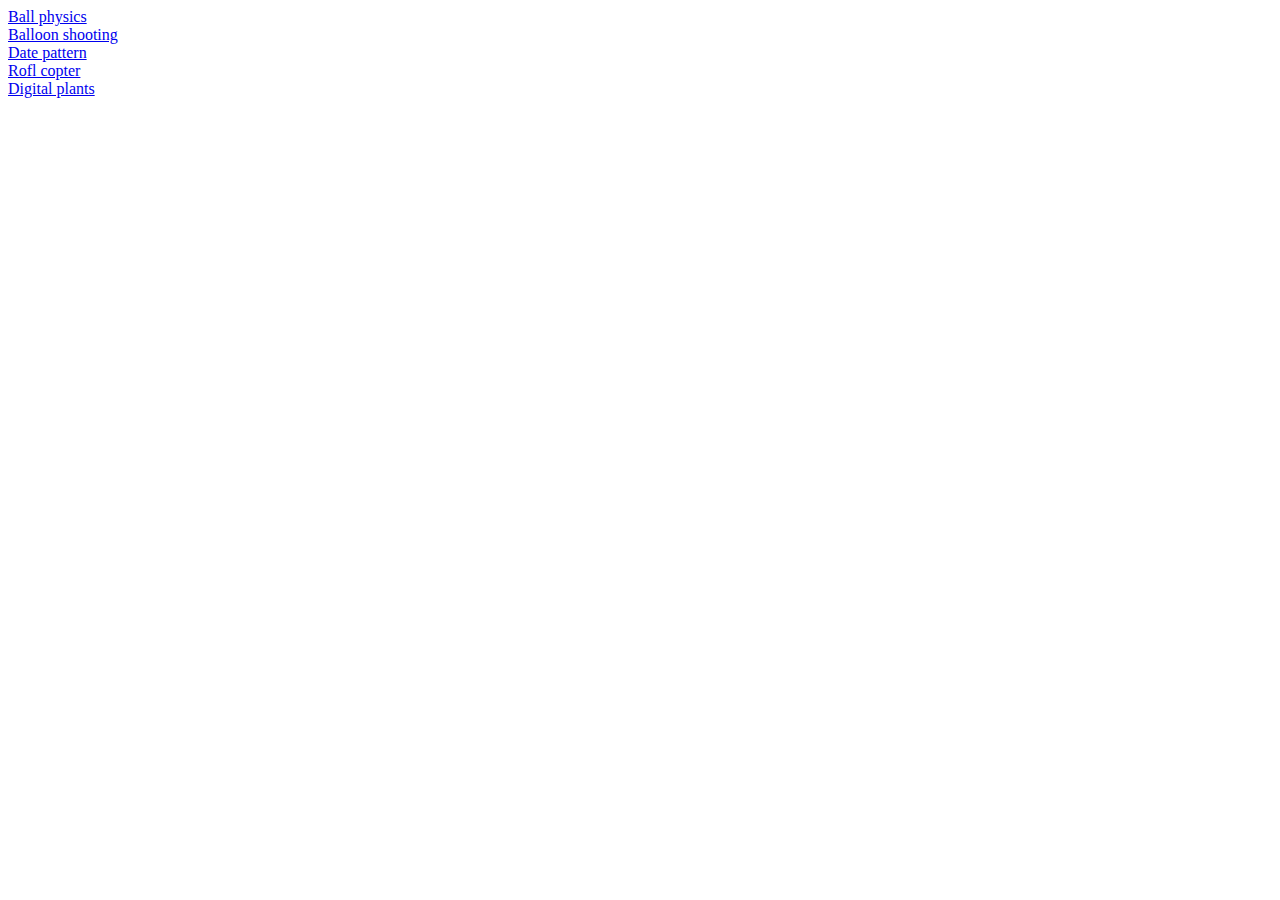
<file: index.html>
<!DOCTYPE html>
<html lang="en">
<head>
    <meta charset="UTF-8">
    <title>...</title>
</head>
<body>
  <a href="./ball-physics">Ball physics</a>
  <br>
  <a href="./balloon-shooting">Balloon shooting</a>
  <br>
  <a href="./date-pattern">Date pattern</a>
  <br>
  <a href="./rofl-copter">Rofl copter</a>
  <br>
  <a href="./digital-plants">Digital plants</a>
</body>
</html>
</file>
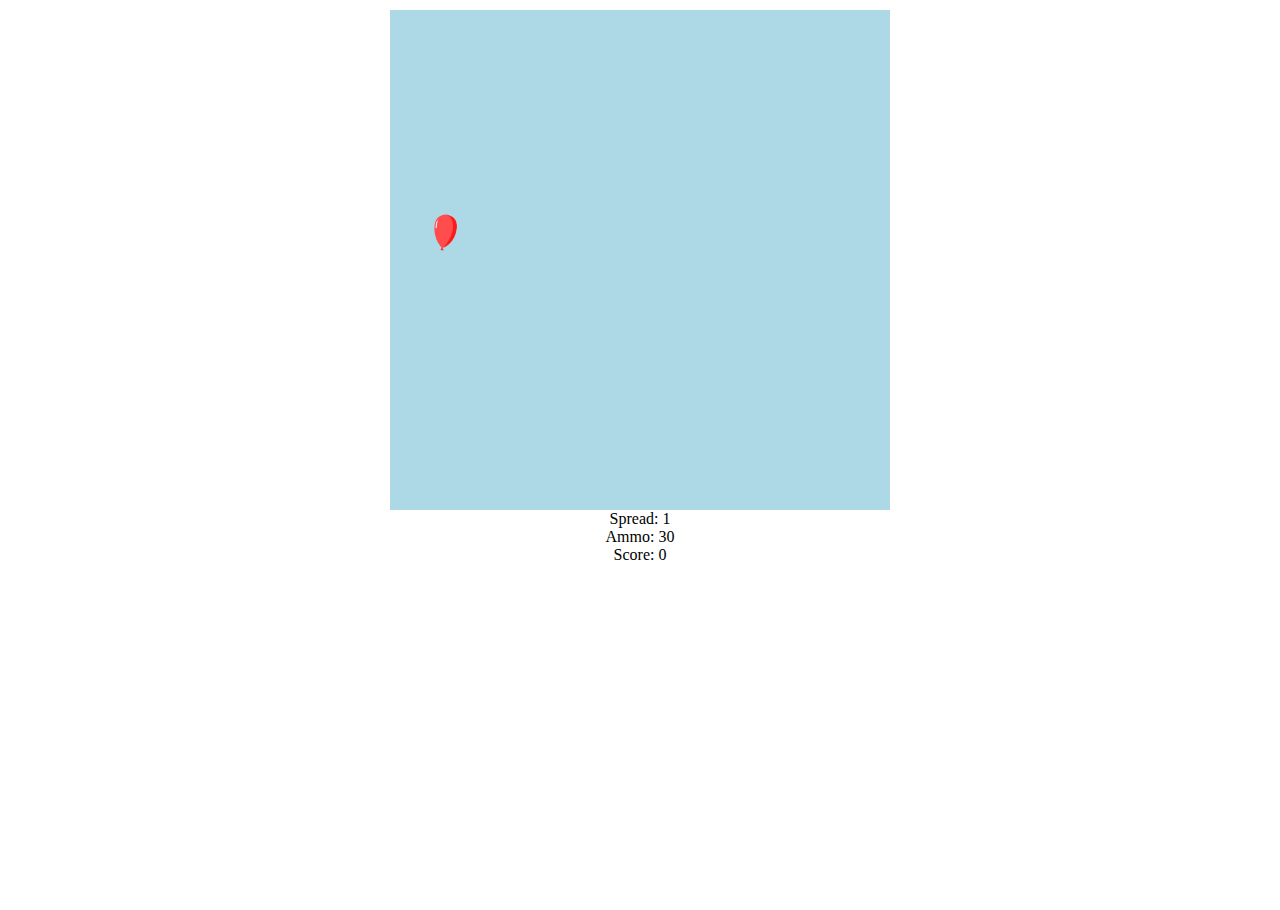
<file: balloon-shooting/index.html>
<!DOCTYPE html>
<html lang="en">
<head>
    <meta charset="UTF-8">
    <title>Balloon shooting</title>
    <link rel="stylesheet" href="style.css">
    <script src="main.js" defer></script>
</head>
<body>
    <main class="main">
        <canvas class="canvas" id="canvas"></canvas>
        <p id="spread">Spread: 1</p>
        <p id="ammo">Ammo: 30</p>
        <p id="score">Score: 0</p>
        <p id="reloading"></p>
    </main>
</body>
</html>
</file>
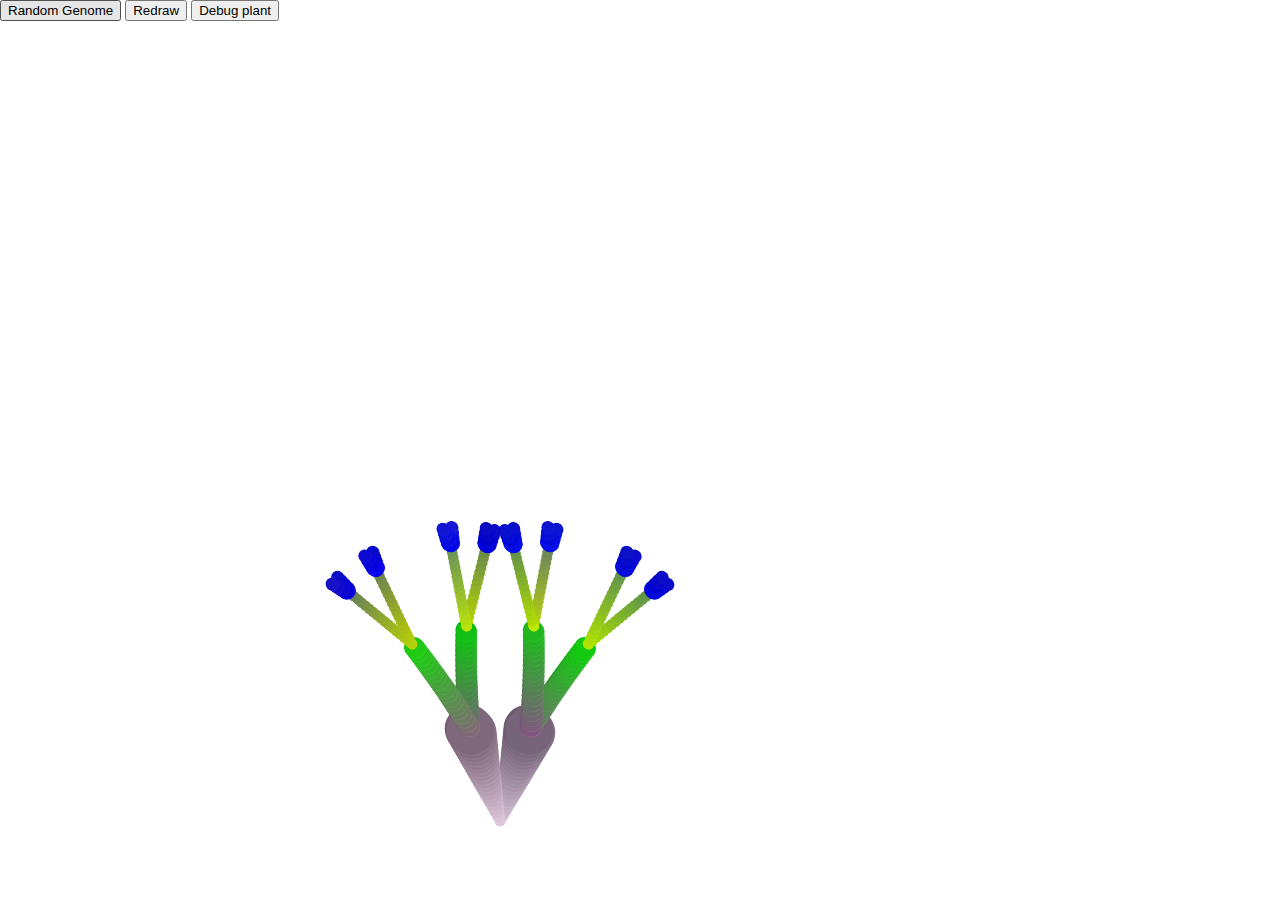
<file: canvas/index.html>
<!DOCTYPE html>
<html lang="en">
<head>
    <meta charset="UTF-8">
    <title>Canvas</title>
    <link rel="stylesheet" href="style.css">
    <script src="main.js" defer></script>
</head>
<body>
    <button onclick="randomGenome()">Random Genome</button>
    <button onclick="redraw()">Redraw</button>
    <button onclick="debugPlant()">Debug plant</button>
    <canvas id="canvas" width="1000px" height="850px"></canvas>
</body>
</html>
</file>
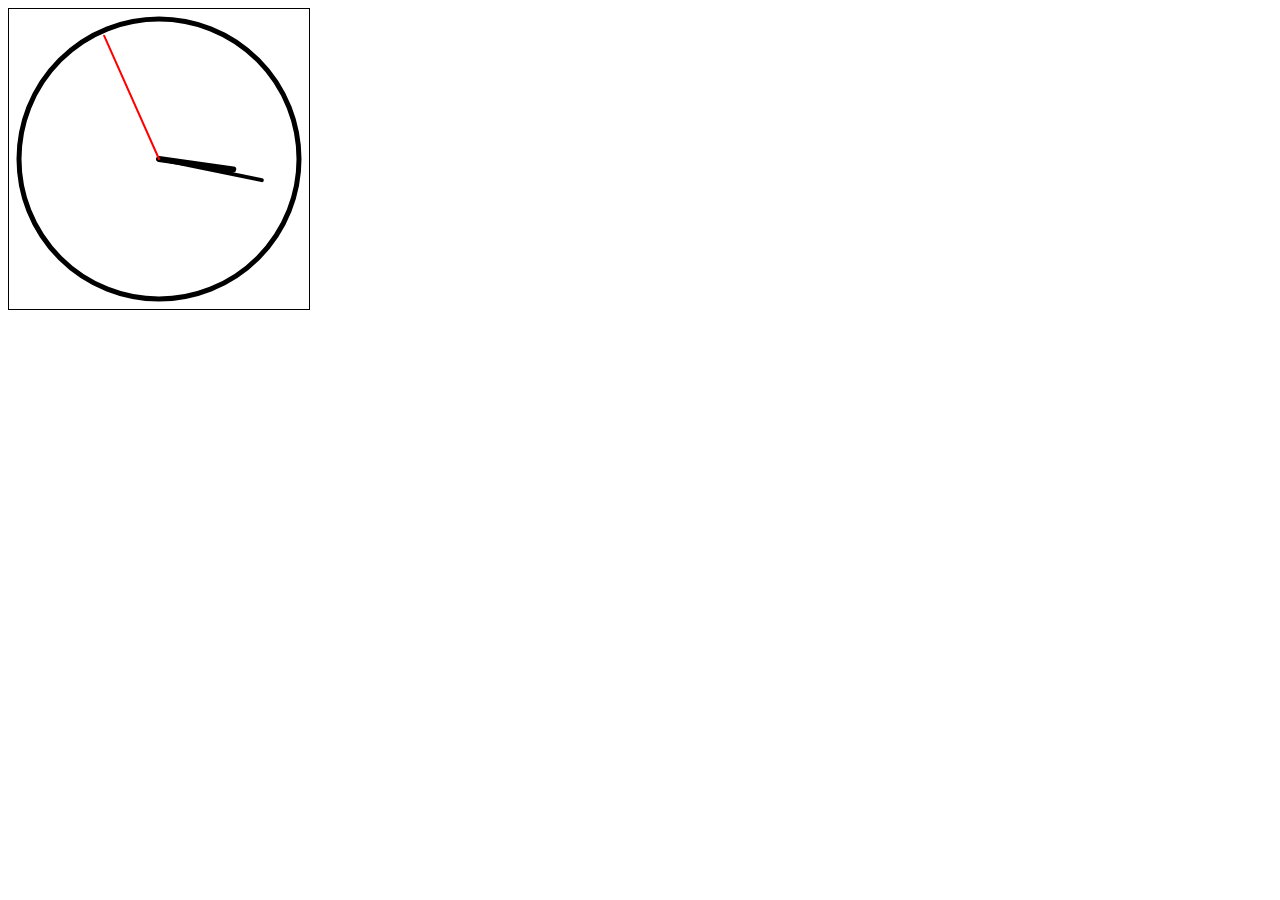
<file: clock/index.html>
<!DOCTYPE html>
<html lang="en">

<head>
    <meta charset="UTF-8">
    <meta name="viewport" content="width=device-width, initial-scale=1.0">
    <title>Clock</title>
</head>

<body>
    <canvas id="canv" width="300" height="300" style="border:1px solid #000000;"></canvas>
    <script>
        const canvas = document.getElementById("canv");
        const ctx = canvas.getContext("2d");
        const radius = canvas.width / 2;

        function drawClock() {
            ctx.clearRect(0, 0, canvas.width, canvas.height);
            ctx.translate(radius, radius);
            drawFace(ctx, radius);
            drawHands(ctx, radius);
            ctx.translate(-radius, -radius);
        }

        function drawFace(ctx, radius) {
            ctx.beginPath();
            ctx.arc(0, 0, radius - 10, 0, 2 * Math.PI);
            ctx.fillStyle = "white";
            ctx.fill();
            ctx.lineWidth = 5;
            ctx.stroke();
        }

        function drawHands(ctx, radius) {
            const now = new Date();
            const secAngle = (now.getSeconds() * 6) * Math.PI / 180;
            const minAngle = (now.getMinutes() * 6 + now.getSeconds() * 0.1) * Math.PI / 180;
            const hourAngle = ((now.getHours() % 12) * 30 + now.getMinutes() * 0.5) * Math.PI / 180;

            drawHand(ctx, hourAngle, radius * 0.5, 6);
            drawHand(ctx, minAngle, radius * 0.7, 4);
            drawHand(ctx, secAngle, radius * 0.9, 2, "red");
        }

        function drawHand(ctx, angle, length, width, color = "black") {
            ctx.beginPath();
            ctx.lineWidth = width;
            ctx.lineCap = "round";
            ctx.strokeStyle = color;
            ctx.moveTo(0, 0);
            ctx.lineTo(length * Math.cos(angle - Math.PI / 2), length * Math.sin(angle - Math.PI / 2));
            ctx.stroke();
        }

        setInterval(drawClock, 1000);
        drawClock();
    </script>
</body>

</html>
</file>
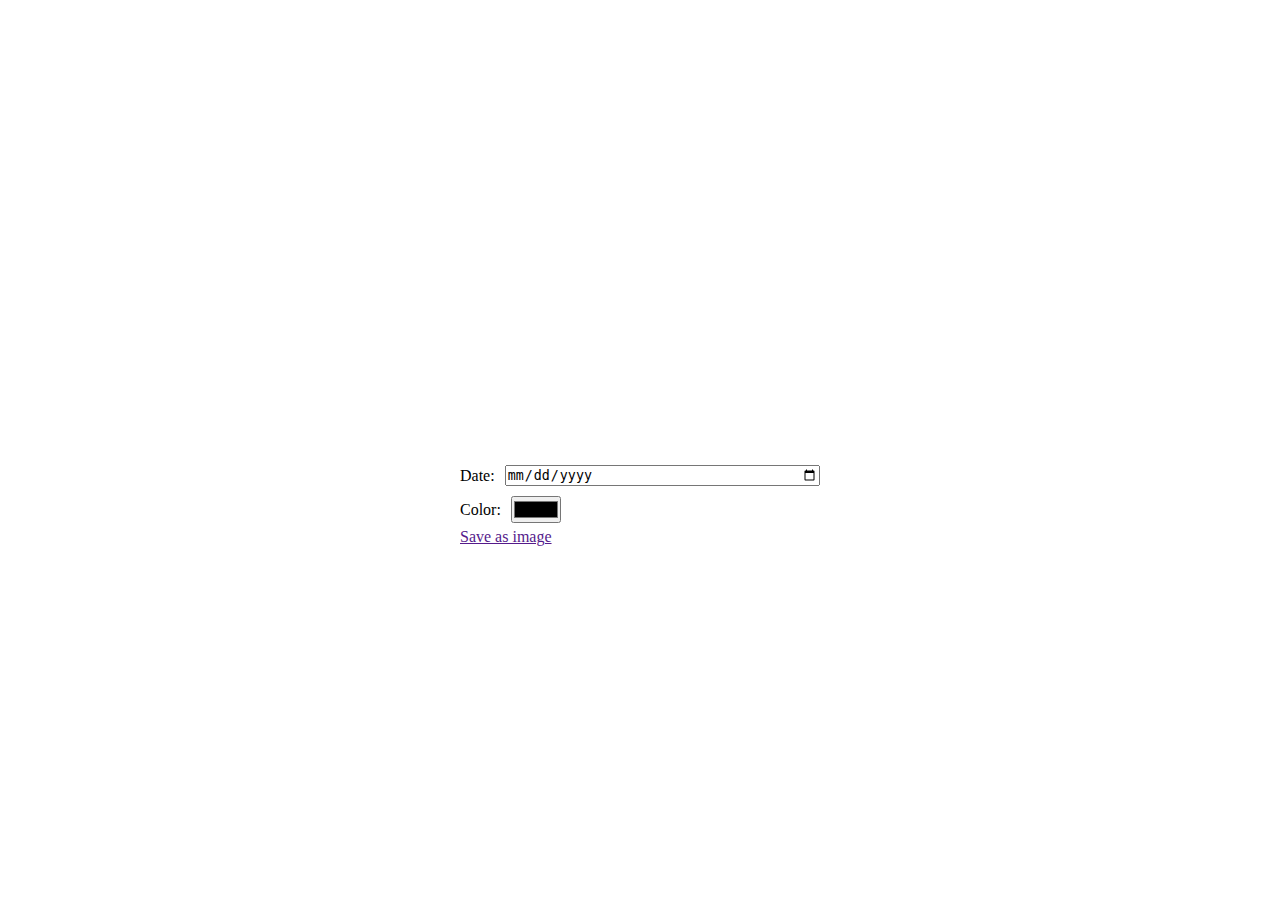
<file: date-pattern/index.html>
<!DOCTYPE html>
<html lang="en">
<head>
    <meta charset="UTF-8">
    <title>Date pattern</title>
    <link rel="stylesheet" href="style.css">
    <script src="main.js" defer></script>
</head>
<body>
    <main class="main">
        <canvas id="canvas" width="360px" height="360px" class="canvas"></canvas>
        <label class="label">Date: <input type="date" id="date-input"/></label>
        <label class="label">Color: <input type="color" id="color-input"></label>
        <a id="download-link" href="" class="download-link">Save as image</a>
    </main>
</body>
</html>
</file>
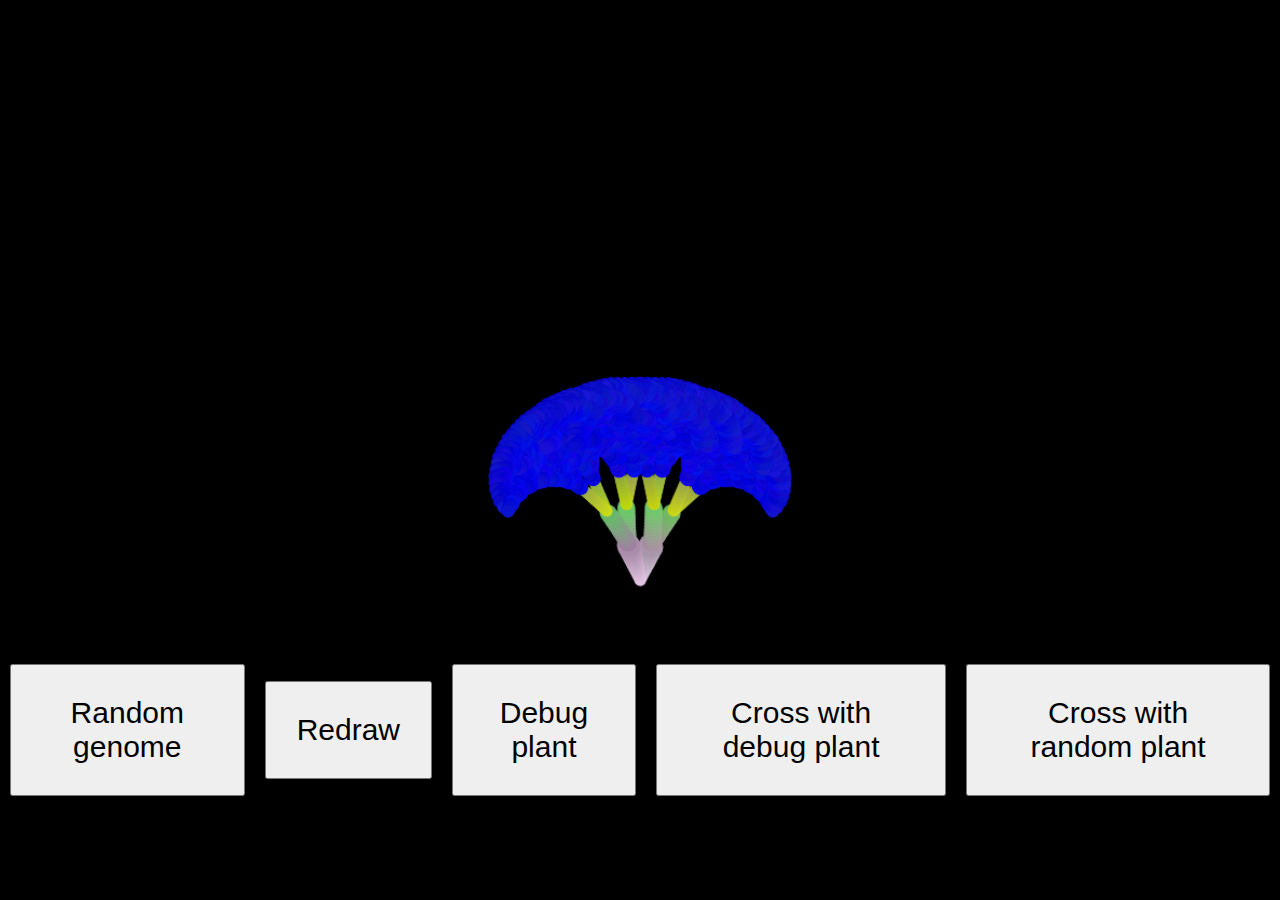
<file: digital-plants/index.html>
<!DOCTYPE html>
<html lang="en">
<head>
    <meta charset="UTF-8">
    <title>Digital Plants</title>
    <link rel="stylesheet" href="style.css">
    <script src="main.js" defer></script>
</head>
<body>
    <main>
        <canvas class="canvas" id="canvas" width="800px" height="500px"></canvas>
        <div class="buttons">
            <button class="button" onclick="randomGenome()">Random genome</button>
            <button class="button" onclick="redraw()">Redraw</button>
            <button class="button" onclick="debugPlant()">Debug plant</button>
            <button class="button" onclick="crossCurrentGenomeWithDebugGenome()">Cross with debug plant</button>
            <button class="button" onclick="crossCurrentGenomeWithRandomGenome()">Cross with random plant</button>
        </div>
    </main>
</body>
</html>
</file>
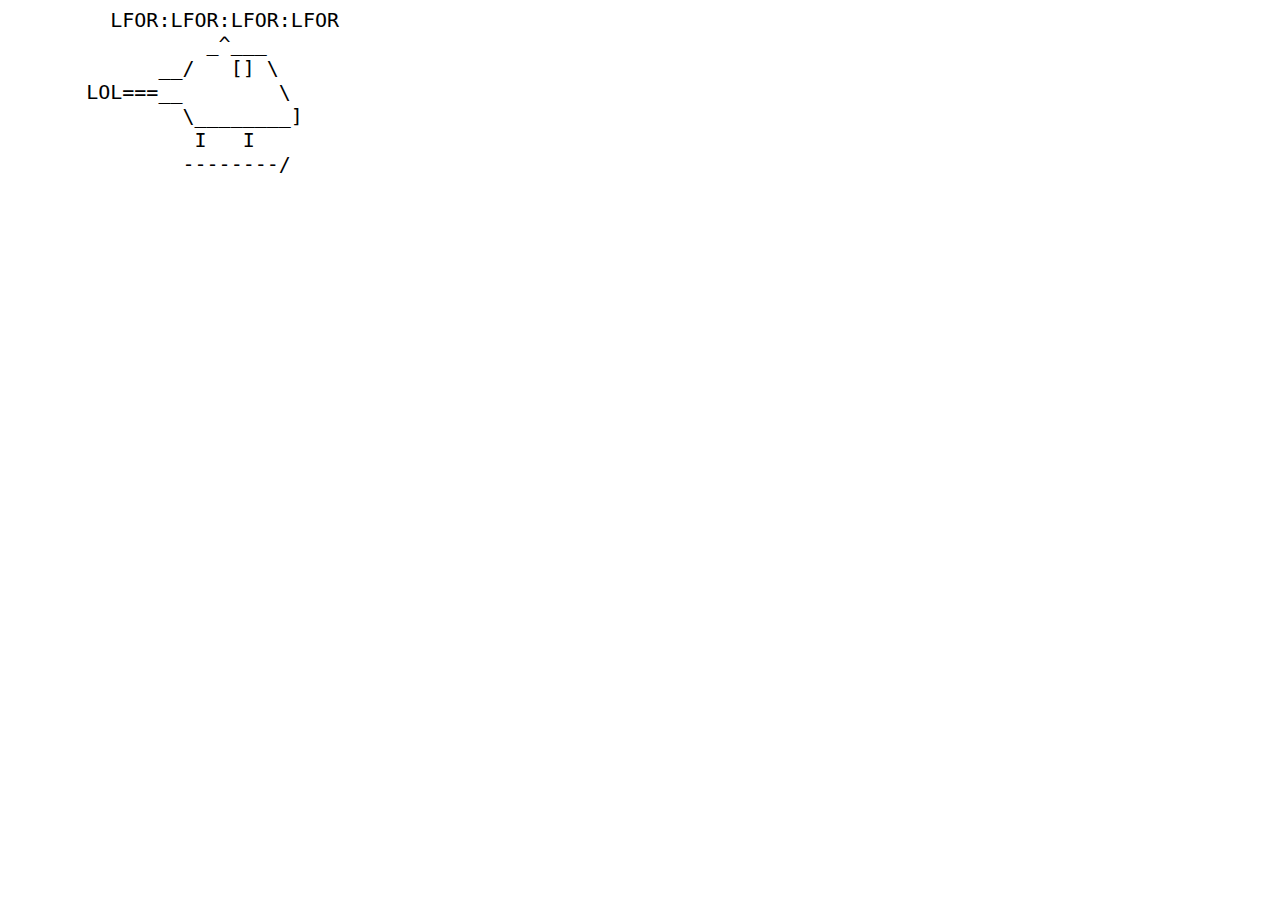
<file: rofl-copter/index.html>
<!DOCTYPE html>
<html lang="en">
<head>
  <meta charset="UTF-8">
  <title>Rofl copter</title>
  <script src="main.js" defer></script>
</head>
<body>
  <pre id="animation" style="width: 300px; font-size: 20px;">
  </pre>
</body>
</html>
</file>
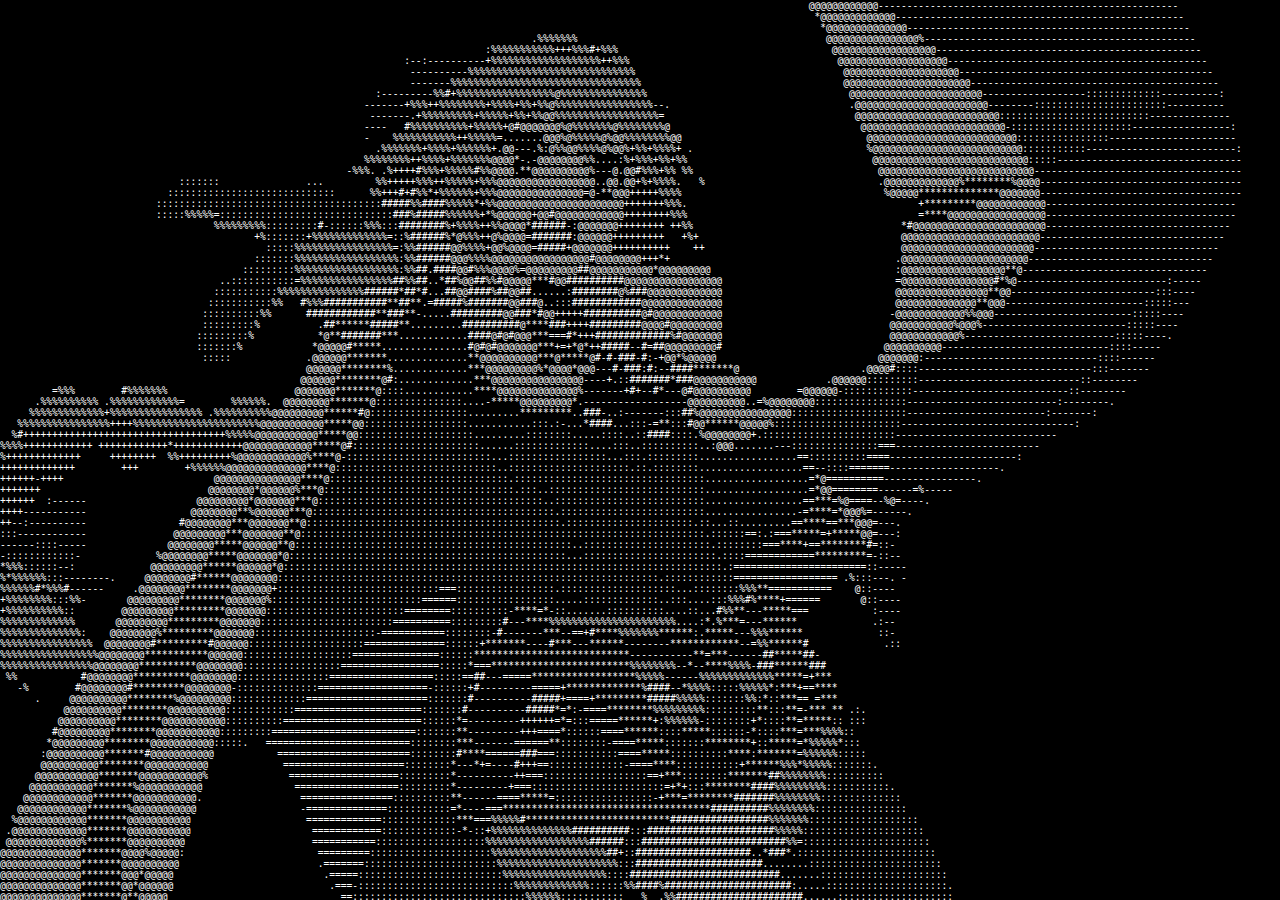
<file: astolfo.html>
<!DOCTYPE html>
<html lang="en">
<head>
    <meta charset="UTF-8">
    <meta name="viewport" content="width=device-width, initial-scale=1.0">
    <title>Document</title>
</head>
<body>
    <pre id="art">
                                                                                                                                            @@@@@@@@@@@@----------------------------------------------------                                                                                      
                                                                                                                                             *@@@@@@@@@@@@@--------------------------------------------------                                                                                     
                                                                                                                                              *@@@@@@@@@@@@@@-------------------------------------------------                                                                                    
                                                                                            .%%%%%%%                                           @@@@@@@@@@@@@@@@%-----------------------------------------------                                                                                   
                                                                                    :%%%%%%%%%%%+++%%%#+%%%                                     @@@@@@@@@@@@@@@@@@----------------------------------------------                                                                                  
                                                                      :--:----------+%%%%%%%%%%%%%%%%%%%++%%%                                    @@@@@@@@@@@@@@@@@@@---------------------------------------------                                                                                 
                                                                       ----------%%%%%%%%%%%%%%%%%%%%%%%%%%%%%                                    @@@@@@@@@@@@@@@@@@@@--------------------------------------------                                                                                
                                                                       -------%%%%%%%%%%%%%%%%%%%%%%%%%%%%%%%%%                                   @@@@@@@@@@@@@@@@@@@@@@-------------------------------------------                                                                               
                                                                 :---------%%#+%%%%%%%%%%%%%%%%%@%%%%%%%%%%%%%%%                                   @@@@@@@@@@@@@@@@@@@@@@@------------------:::::::::::::----------:                                                                              
                                                               -------+%%%++%%%%%%%%+%%%%+%%+%%@%%%%%%%%%%%%%%%%%--.                               .@@@@@@@@@@@@@@@@@@@@@@@--------:::::::::::::::::::::::----------                                                                              
                                                                -------.+%%%%%%%%%+%%%%%+%%+%%@@%%%%%%%%%%%%%%%%%%=                                 @@@@@@@@@@@@@@@@@@@@@@@@@::::::::::::::::::::::::::--------------                                                                             
                                                               ----   #%%%%%%%%%%+%%%%%+@#@@@@@@@%@%%%%%%%@%%%%%%%%@                                 @@@@@@@@@@@@@@@@@@@@@@@@@-:::::::::::::::::::::-----------------:                                                                            
                                                               -    %%%%%%%%%%%++%%%%%=.......@@@%@%%%%%@%@@%%%%%%%%@@                                @@@@@@@@@@@@@@@@@@@@@@@@@@::::::::::::::::----------------------                                                                            
                                                                 .%%%%%%%+%%%%+%%%%%%+.@@---.%:@%%@@%%%%@%@@%+%%+%%%%+ .                              %@@@@@@@@@@@@@@@@@@@@@@@@@@:::::::::::--------------------------:                                                                           
                                                               %%%%%%%%++%%%%+%%%%%%%@@@@*-.-@@@@@@@@%%....:%+%%%+%%+%%                                @@@@@@@@@@@@@@@@@@@@@@@@@@@:::::--------------------------------                                                                           
                                                            -%%%. .%++++#%%%+%%%%%#%%@@@@.**@@@@@@@@@@%---@.@@#%%%+%% %%                                @@@@@@@@@@@@@@@@@@@@@@@@@@@------------------------------------                                                                           
                               :::::::               ...         %%+++++%%%++%%%%%+%%%@@@@@@@@@@@@@@@@@..@@.@@+%+%%%%.   %                              .@@@@@@@@@@@@@%********%@@@@-----------------------------------                                                                           
                             :::::::::::::::::::::::::::::      %%+++#+#%%*+%%%%%%+%%%@@@@@@@@@@@@@@@=@-**@@@+++++%%%%                                   %@@@@@**************@@@@@@@-----------------------------------                                                                           
                           :::::::::::::::::::::::::::::::::::::::#####%%####%%%%%*+%%@@@@@@@@@@@@@@@@@@@@@@+++++++%%%.                                        +*********@@@@@@@@@@@@---------------------------------                                                                            
                           :::::%%%%%=::::::::::::::::::::::::::::::###%#####%%%%%%+*%@@@@@@+@@#@@@@@@@@@@@@++++++++%%%                                        =****@@@@@@@@@@@@@@@@@---------------------------------                                                                            
                                     %%%%%%%%%:::::::::#-::::::%%%:::########%+%%%%++%%@@@@*######-:@@@@@@@++++++++ ++%%                                    *#@@@@@@@@@@@@@@@@@@@@@@@--------------------------------                                                                             
                                            +%:::::::+%%%%%%%%%%%%%=::%######%*@%%%++@%@@@@=#######:@@@@@@+++++++++   +%+                                   @@@@@@@@@@@@@@@@@@@@@@@@--------------------------------                                                                              
                                              :::::%%%%%%%%%%%%%%%%%=:%%######@@%%%%+@@%@@@@=#####+@@@@@@@++++++++++    ++                                  @@@@@@@@@@@@@@@@@@@@@@@--------------------------------                                                                               
                                            :::::::%%%%%%%%%%%%%%%%%%:%%######@@@%%%%@@@@@@@@@@@@@@@@@#@@@@@@@@+++*+                                       .@@@@@@@@@@@@@@@@@@@@@@--------------------------------                                                                                
                                          :::::::::%%%%%%%%%%%%%%%%%%:%%##.####@@#%%%@@@@%=@@@@@@@@@##@@@@@@@@@@@*@@@@@@@@@                                :@@@@@@@@@@@@@@@@@@**@--------------------------------                                                                                 
                                      ..:::::::::::=%%%%%%%%%%%%%%%%##%%##..*##%@@##%%#@@@@@***#@@##########@@@@@@@@@@@@@@@@@                              =@@@@@@@@@@@@@@@@#*%@--------------------------:-----                                                                                  
                                     :::::::::::%%%%%%%%%%%%%%%######*##*#...##@@####%##@@##......:########@%###@@@@@@@@@@@@@                              @@@@@@@@@@@@@@@@**@@-------------------------:::----                                                                                   
                                    :::::::::::%%   #%%%###########**##**.=#####%#######@@###@..:::############@@@@@@@@@@@@@@                              @@@@@@@@@@@@@@**@@@------------------------:::::---                                                                                    
                                   ::::::::::%%      ############**###**-.....#########@@###*#@@+++++##########@#@@@@@@@@@@@@                             -@@@@@@@@@@@@%%@@@------------------------:::::----                                                                                     
                                   :::::::::%          .##******#####**.........##########@****###++++#########@@@@#@@@@@@@@@                             @@@@@@@@@@@%@@@%-------------------------:::::----                                                                                      
                                  :::::::::%           *@**#######***............####@#@#@@@***===#*+++#############%#@@@@@@@                             @@@@@@@@@@@@%--------------------------:::::----.                                                                                       
                                  :::::::%            *@@@@@#*****...............#@#@#@@@@@@@***+=+*@*++#####--#=##@@@@@@@@@#                            @@@@@@@@@@-----------------------------::::-----                                                                                         
                                   :::::             .@@@@@@*******..............**@@@@@@@@@@***@*****@#-#-###-#:-+@@*%@@@@@                            @@@@@@@:------------------------------::::------                                                                                          
                                                     @@@@@@********%.............***@@@@@@@@@%*@@@@*@@@---#-###:#:--####*******@                     .@@@@#::::------------------------------:::-------                                                                                           
                                                    @@@@@@********@#:.............***@@@@@@@@@@@@@@@@----+.::#######*###@@@@@@@@@@@            .@@@@@@:::::::::----------------------------::--------                                                                                             
         =%%%        #%%%%%%%                      @@@@@@@*******@::::............****@@@@@@@@@@@@@@%-------+#+--#*---@#@@@@@@@@@@        =@@@@@@-::::::::::::---------------------------::--------                                                                                               
      .%%%%%%%%%% .%%%%%%%%%%%%=        %%%%%%.  @@@@@@@@*******@:::::::::::::::....-*****@@@@@@@@@*.------------------@@@@@@@@@@..=%@@@@@@@@::::::::::::::::--------------------------:--------.                                                                                                 
     %%%%%%%%%%%%%+%%%%%%%%%%%%%%%% .%%%%%%%%%%@@@@@@@@@******#@:::::::::::::::::.........*********..###-..:-------:::##%@@@@@@@@@@@@@@@@::::::::::::::::::::------------------------:-------:                                                                                                    
   %%%%%%%%%%%%%%%%++++%%%%%%%%%%%%%%%%%%%%%%@@@@@@@@@@@*****@@::::::::::::::::::...........:::.:-...*####...:::-=**:::#@@******@@@@@%::::::::::::::::::::::------------------------------:                                                                                                       
  %#+++++++++++++++++++++++++++++++++++%%%%%@@@@@@@@@@@*****@@::::::::::::::::::::.........::::::::.....::::..::####::::.%@@@@@@@@+.:::::::::::::::::::::::----------------------------                                                                                                           
%%%%++++++++++++ ++++++++++++*++++++++++++@@@@@@@@@@@@*****@#::::::::::::::::::::::......:::::::::::::....:::..::::::::::..:@@@.......---:::::::::::::::===-------------------------                                                                                                              
%+++++++++++++     ++++++++  %%+++++++++%@@@@@@@@@@@@%****@-:::::::::::::::::::::::::...:::::::::::::::::...:::.:::::::::.................==::::::::::====----------------------:                                                                                                                 
+++++++++++++        +++        +%%%%%%@@@@@@@@@@@@@@****@::::::::::::::::::::::::::::..:::::::::::::::::::::.::.::::::::..................==--::::=======-------------------.                                                                                                                    
++++++-++++                          @@@@@@@@@@@@@@@****@:::::::::::::::::::::::::::::::.:::::::::::::::::::::::::::::::::..................=*@==========----------------.                                                                                                                        
+++++++                             @@@@@@@@*@@@@@@%***@:::::::::::::::::::::::::::::::::.:::..:::::::::::::::::::::::::::..................=*@@========------=%-----                                                                                                                             
++++++  :------                   @@@@@@@@@*@@@@@@@***@:::::::::::::::::::::::::::::::::::::::..::::::::::::::::::::::::::.................==***=%@====--%@=----.                                                                                                                                 
++++-----------                  @@@@@@@@**%@@@@@@***@::::::::::::::::::::::::::::::::::::::::::.:::::::::::::::::::::::::................-=****=*@@@%=------.                                                                                                                                    
++--:----------                #@@@@@@@@***@@@@@@@**@::::::::::::::::::::::::::::::::::::::::::::.::::::::::::::::::::::.::...::.........==****==***@@@=---.                                                                                                                                      
:::------------               @@@@@@@@@***@@@@@@@**@::::::::::::::::::::::::::::::::::::::::::::::::::::::::::::::::::::::.::::::==:.:===*****=+*****@@=---:                                                                                                                                      
------::::-----              @@@@@@@@*****@@@@@@**@::::::::::::::::::::::::::::::::::::::::::::::::..::::::::::::::::::::::.::::::::===****+==********#=::-                                                                                                                                       
-::::::::::::-             %@@@@@@@@*****@@@@@@@*@::::::::::::::::::::::::::::::::::::::::::::::::...:::::::::::::::::::::::.::::============*********=-::--                                                                                                                                      
*%%%::::::--:             @@@@@@@@@******@@@@@@*@::::::::::::::::::::::::::::::::::::::::::::::::::::::::::::::::::::::::::::.:=======================::-----                                                                                                                                     
%*%%%%%%:::--------.     @@@@@@@@#******@@@@@@@@::::::::::::::::::::::::::::::::::::::::::::::::::::::::::::::::::.::::::::::::================== .%:::---. -                                                                                                                                     
%%%%%%#*%%%#------     .@@@@@@@@********@@@@@@@+::::::::::::::::::::::::::::===:::::::::::::::::.::::::::::::::::::::...::::::::%%%**===========    @::----                                                                                                                                       
+%%%%%%%%:::%%-       @@@@@@@@@********@@@@@@@%::::::::::::::::::::::::::======:::::::::::::::::.....:::::::::::::..:::....:::%%%#%****+======       @::----                                                                                                                                      
+%%%%%%%%%%::        @@@@@@@@@*********@@@@@@@::::::::::::::::::::::::========::::::::::-****=*-::.......::::::::::....::...#%%**---*****===           :----                                                                                                                                      
%%%%%%%%%%%%%       @@@@@@@@@*********@@@@@@@:::::::::::::::::::::::==========:::::::::#---****%%%%%%%%%%%%%%%%%%%%%%....:*.%***=---******             .:--                                                                                                                                       
%%%%%%%%%%%%%%:    @@@@@@@@%*********@@@@@@@:::::::::::::::::::::-===========::::::::-#-------***--==+#****%%%%%%%******:.*****---%%%******             ::-                                                                                                                                       
%%%%%%%%%%%%%%%%  @@@@@@@@#*********#@@@@@@::::::::::::::::::::==============::::::+*******----#***---******--------************--=%%******#             .::                                                                                                                                      
%%%%%%%%%%%%%%%%%@@@@@@@@***********@@@@@@:::::::::::::::::::===============::::::***************************-----------**=***------##*****##-                                                                                                                                                    
%%%%%%%%%%%%%%%%@@@@@@@@**********@@@@@@@@:::::::::::::::::=================:::::*===************************%%%%%%%%--*--****%%%%-###******###                                                                                                                                                   
 %%           #@@@@@@@@**********@@@@@@@@::::::::::::::::==================:::::==##---=====******************%%%%%------%%%%%%%%%%%%%*****=+***                                                                                                                                                  
   -%        #@@@@@@@@#*********@@@@@@@@-::::::::::::::===================-::::::+#---------=====+*************%####--*%%%%:::::%%%%%*:***+==****                                                                                                                                                 
      .     @@@@@@@@@@********%@@@@@@@@@:::::::::::::=====================:::::::#----------#####+====+*********#####%%%%%:::::::%%:*::***== =***                                                                                                                                                 
           @@@@@@@@@@********@@@@@@@@@@::::::::::::======================:::::::#----------#####*=*:-====********%%%%%%%%%:::::::::**:::**=-*** ** .:.                                                                                                                                            
          @@@@@@@@@@********@@@@@@@@@@@::::::::::========================::::::*=---------++++++=*=:::=====******+:%%%%%%-::::::::+*::::**=*****:: :::                                                                                                                                            
         #@@@@@@@@@********@@@@@@@@@@@:::::::::=========================:::::::**---------+++====*::::::====******::::*****::::::-*::::***=***%%%%::                                                                                                                                              
        *@@@@@@@@@********@@@@@@@@@@@:::::.   =========================::::::::***-------======**::::::::-====*****:::::::********+::*****=*%%%%%*:::                                                                                                                                             
       :@@@@@@@@@@*******#@@@@@@@@@@@           =======================::::::::#****======###===:::::::::::====*****::::::::::****:*******=%%%%%%:::::                                                                                                                                            
       @@@@@@@@@@********@@@@@@@@@@@             =====================::::::::*---*+=----#+++==:::::::::::::-====****:::::::::::+******%%%*%%%%%:::::::.                                                                                                                                          
      @@@@@@@@@@@*******@@@@@@@@@@@%              ===================:::::::::*----------++===::::::::::::::::::==+***::::::::*******##%%%%%%%%::::::::::                                                                                                                                         
     @@@@@@@@@@@*******%@@@@@@@@@@@                ==================:::::::::*---------+===:::::::::::::::::::::::=+*+:::********####%%%%%%%%%:::::::::::.                                                                                                                                       
    @@@@@@@@@@@@*******@@@@@@@@@@@.                 ================::::::::::**------====*****=:::::::::::::::::-+***=********#######%%%%%%%%::::::::::::::                                                                                                                                      
   @@@@@@@@@@@@*******%@@@@@@@@@@@                  -==============:::::::::::=*----===************************************##########%%%%%%%%::::::::::::::::                                                                                                                                     
  %@@@@@@@@@@@@*******@@@@@@@@@@@                    =============:::::::::::::***===%%%%%#*************************#################%%%%%%%:::::::::::::::::::                                                                                                                                   
 .@@@@@@@@@@@@@*******@@@@@@@@@@@                     ============:::::::::::::-*-::+%%%%%%%%%%%%%%##########:::######################%%%%%:::::::::::::::::::::                                                                                                                                  
 @@@@@@@@@@@@@%*******@@@@@@@@@@                      ===========:::::::::::::::::::%%%%%%%%%%%%%%%%%%######:::#########################%%=::::::::::::::::::::::                                                                                                                                 
@@@@@@@@@@@@@@*******@@@@%@@@@@:                       =========:::::::::::::::::::::%%%%%%%%%%%%%%%%%%%%##+::####################..*###*.::::::::::::::::::::::::                                                                                                                                
@@@@@@@@@@@@@@*******@@@@@@@@@@                        .=======:::::::::::::::::::::::%%%%%%%%%%%%%%%%%%%%%:::######################........:::::::::::::::::::::::                                                                                                                               
@@@@@@@@@@@@@@*******@@@*@@@@@                          .=====:::::::::::::::::::::::::%%%%%%%%%%%%%%%%%%::::##########################.......::::::::::::::::::::::                                                                                                                              
@@@@@@@@@@@@@@*******@@*@@@@@@                           .===-:::::::::::::::::::::::::::%%%%%%%%%%%%%::::::%%####%######################:.....:::::::::::::::::::::.                                                                                                                             
@@@@@@@@@@@@@@*******@**@@@@@                              ==::::::::::::::::::::::::::::::%%%%%%:::::::::::   %  .%%######################......::::::::::::::::::::                                                                                                                             
@@@@@@@@@@@@@@*********@@@@@@                               ===::::::::::::::::::::::::::::::::::::::::::::          *%%#################.........:::::::::::::::::::                                                                                                                             
@@@@@@@@@@@@@@*********@@@@@                                  .==:::::::::::::::::::::::::::::::::::::::::             %%###############............:::::::::::::::::.                                                                                                                            
@@@@@@@@@@@@@@********@@@@@+                                                     ::::::::::::::::::::::::                =%############...............:::::::::::...:                                                                                                                             
@@@@@@@@@@@@@@********@@@@@                                                      :::::::::::::::::::::::                    :#########+..................::::......::                                                                                                                             
@@@@@@@@@@@@@@********@@@@=                                                     :::::::::::::::::::::::                        %########..........................::                                                                                                                              
@@@@@@@@@@@@@@*******@@@@@                                                      ::::::::::::::::::::::                           %#######  .....................::.                                                                                                                               
@@@@@@@@@@@@@@*******@@@@%                                                      :::::::::::::::::::::.                             %###:            ..........::.                                                                                                                                 
    </pre>
    <style>
        * {
            margin: 0;
            padding: 0;
        }
        html, body {
            width: 100%;
            height: 100%;
        }
        body {
            background-color: black;
        }
        #art {
            color: white;
            height: 100%;
            overflow: hidden;
            width: 100%;
            font-size: 0.6rem;
        }
    </style>
</body>
</html>
</file>
<file: balloon-shooting/style.css>
* {
    margin: 0;
    padding: 0;
}
html, body {
    width: 100%;
    height: 100%;
}
.main {
    margin-top: 10px;
    display: flex;
    align-items: center;
    flex-direction: column;
    width: 100%;
    height: 100%;
}
.canvas {
    background-color: lightblue;
}
</file>
<file: canvas/style.css>
body {
    /*padding: 0;*/
    margin: 0;
}
</file>
<file: date-pattern/style.css>
* {
    margin: 0;
    padding: 0;
}
.main {
    width: 100%;
    display: grid;
    justify-content: center;
}
.canvas {
    margin: 50px 0;
}
.label {
    margin: 5px 0;
    display: grid;
    grid-template-columns: auto 1fr;
    grid-gap: 10px;
    justify-content: center;
    align-items: center;
}
</file>
<file: digital-plants/style.css>
body {
    margin: 0;
    width: 100vw;
    background: black;
    height: 100vh;
    display: flex;
    justify-content: center;
    align-items: center;
}
main {
    display: flex;
    flex-direction: column;
    align-items: center;
}
.canvas {
    height: 60vh;
}
.buttons {
    display: flex;
    align-items: center;
    justify-content: center;
    margin-top: 20px;
}
.button {
    margin: 10px;
    font-size: 30px;
    padding: 30px;
}
</file>
